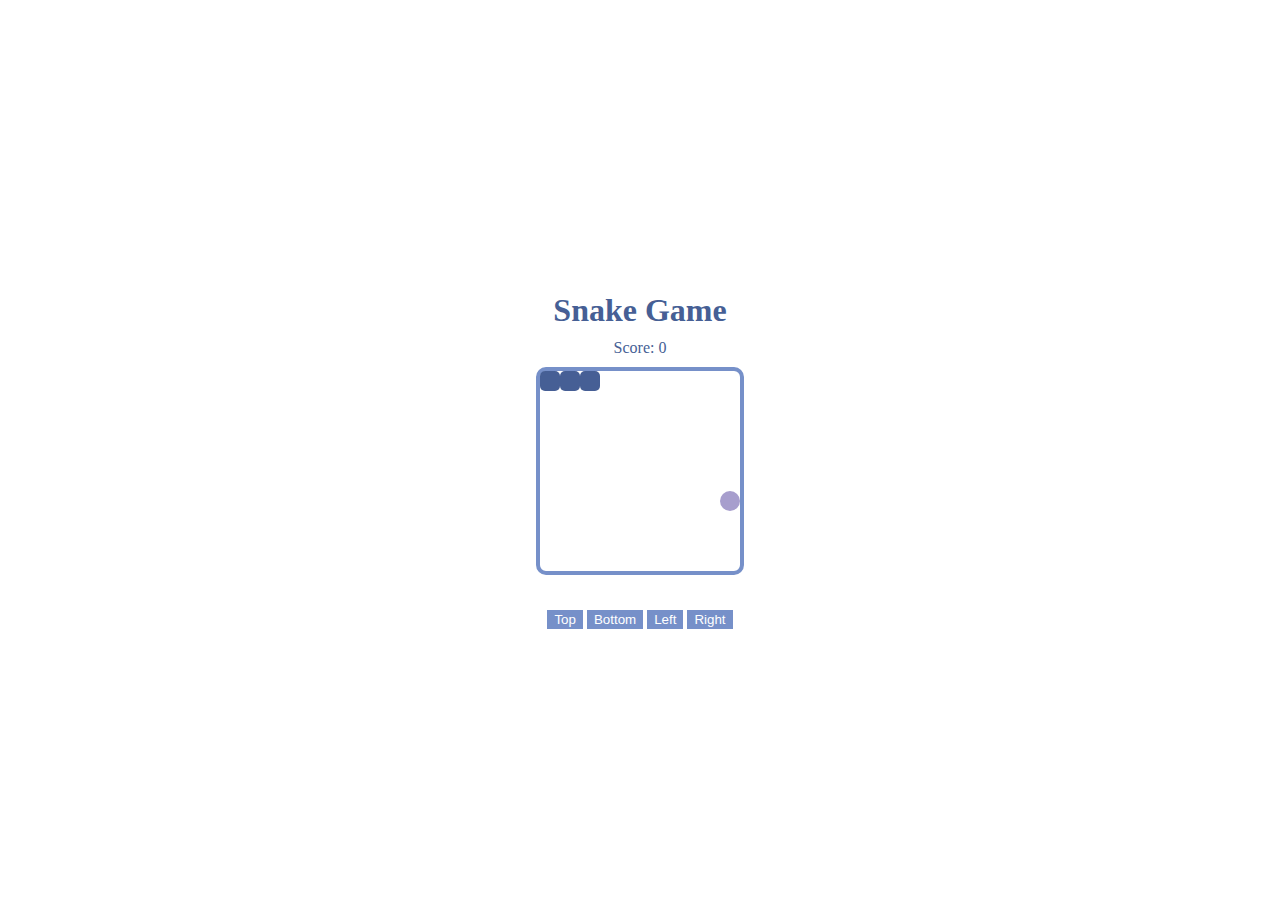
<file: Snake Game/index.html>
<!DOCTYPE html>
<html lang="en">

<head>
    <meta charset="UTF-8">
    <meta name="viewport" content="width=device-width, initial-scale=1.0">
    <title>Snake Game</title>
    <link rel="stylesheet" href="style.css">
</head>

<body>
    <div class="contentGame">
        <h1>Snake Game</h1>
        <!-- Show Score -->
        <div class="scoreDisplay"></div>
        <!-- Plafe for the game -->
        <div class="grid"></div>
        <!-- Buttons for move the Snake -->
        <div class="button">
            <button class="top">Top</button>
            <button class="bottom">Bottom</button>
            <button class="left">Left</button>
            <button class="right">Right</button>
        </div>
        <!-- Replay the game button -->
        <div class="popup">
            <button class="playAgain">Play Again</button>
        </div>
    </div>
</body>
<script src="snake.js"></script>

</html>
</file>
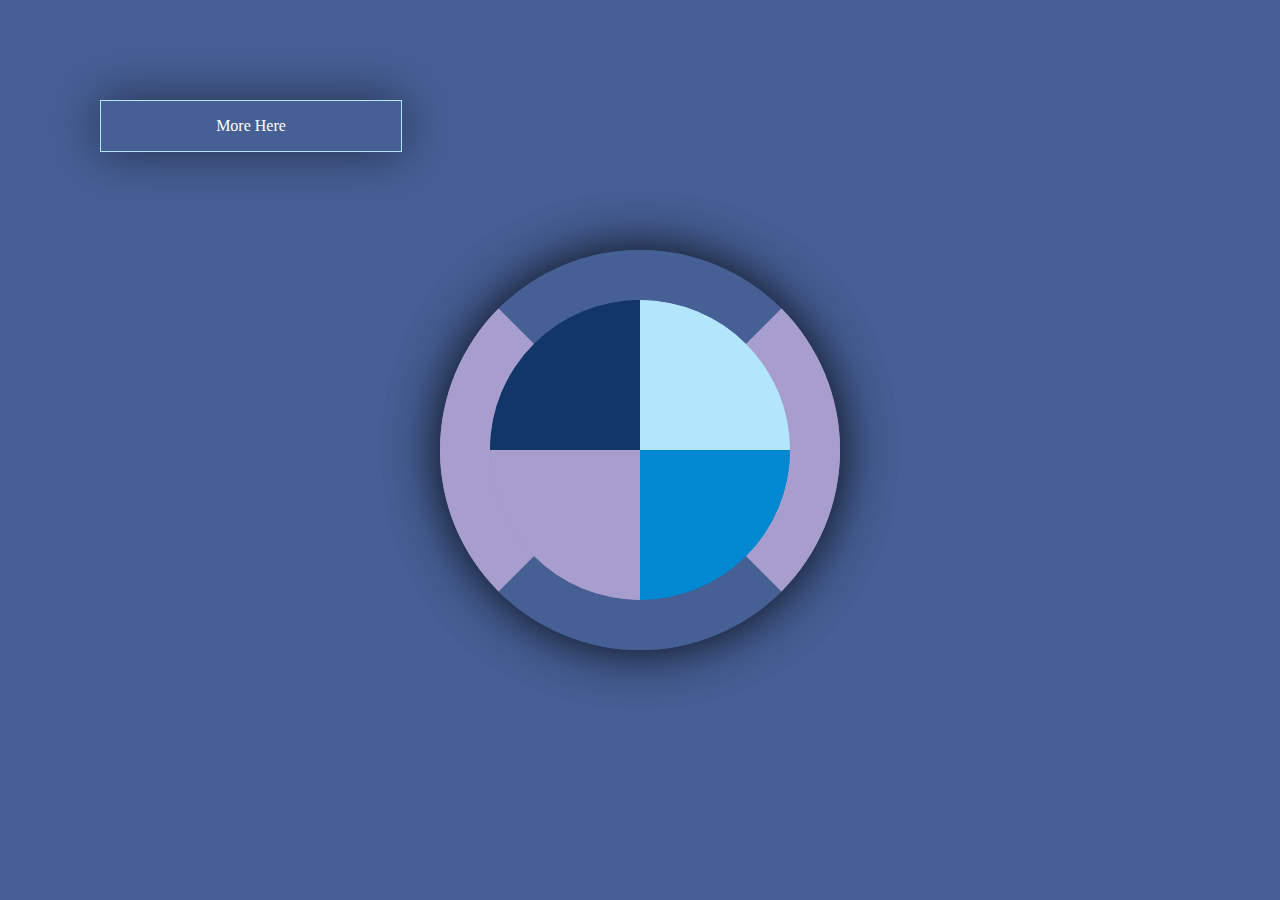
<file: Wheel Animation/index.html>
<!DOCTYPE html>
<html lang="en">

<head>
    <meta charset="UTF-8">
    <meta name="viewport" content="width=device-width, initial-scale=1.0">
    <link rel="stylesheet" href="style.css">
    <title>Wheel Animation</title>
</head>

<body>
    <ul class="circle1">
        <li></li>
        <li></li>
        <li></li>
        <li></li>
    </ul>
    <ul class="circle2">
        <li></li>
        <li></li>
        <li></li>
        <li></li>
    </ul>
    <div class="me">
        <a href="http://www.dmanweb.com" target="_blank">More Here</a>
    </div>
</body>

</html>
</file>
<file: Snake Game/style.css>
body {
  background: rgb(255, 255, 255);
  margin: 0;
}
h1,
.scoreDisplay {
  text-align: center;
  margin-bottom: 10px;
  color: #465f95;
}
.contentGame {
  display: flex;
  justify-content: center;
  align-items: center;
  flex-direction: column;
  height: 100vh;
}
.grid {
  width: 200px;
  height: 200px;
  border: 4px solid #7690c9;
  border-radius: 10px;
  margin: 0 auto;
  display: flex;
  flex-wrap: wrap;
}
.grid div {
  width: 20px;
  height: 20px;
}
.snake {
  background: #465f95;
  border-radius: 25%;
}
.apple {
  background: #a79ecd;
  border-radius: 20px;
}
.popup {
  background: rgb(32 31 31 / 20%);
  width: 300px;
  height: 100px;
  position: fixed;
  display: flex;
  justify-content: center;
  align-items: center;
  margin-top: 37px;
  border-radius: 20px;
}

button {
  cursor: pointer;
  text-decoration: none;
  color: white;
  border: 1px solid #7690c9;
  background: #7690c9;
}

.button {
  margin-top: 35px;
}
</file>
<file: Wheel Animation/style.css>
:root {
  --primary-color: #465f95;
  --secondary-color: #a79ecd;
  --dark-color: #113667;
  --light-primary-color: #b3e5fc;
  --light-color: #0288d1;
}

body {
  margin: 0;
  padding: 0;
  background: var(--primary-color);
}
ul {
  margin: 0;
  padding: 0;
  position: absolute;
  top: 50%;
  left: 50%;
  transform: translate(-50%, -50%);
  width: 300px;
  height: 300px;
  border-radius: 50%;
  border: 10px solid #ccc;
  border-top: 10px solid var(--primary-color);
  border-left: 10px solid var(--secondary-color);
  border-bottom: 10px solid var(--primary-color);
  border-right: 10px solid var(--secondary-color);
  border-width: 50px;
  box-shadow: 0 0 50px rgba(0, 0, 0, 0.5);
  overflow: hidden;
}
li {
  position: absolute;
  top: 0;
  left: 0;
  width: 100%;
  height: 100%;
  list-style: none;
  z-index: -1;
}
li:nth-child(1) {
  background: var(--dark-color);
  transform: translate(-50%, -50%);
}
li:nth-child(2) {
  background: var(--light-primary-color);
  transform: translate(50%, -50%);
}
li:nth-child(3) {
  background: var(--secondary-color);
  transform: translate(-50%, 50%);
}
li:nth-child(4) {
  background: var(--light-color);
  transform: translate(50%, 50%);
}

ul.circle1 {
  animation: fristAnimation linear 6s infinite;
}

ul.circle2 {
  animation: secondAnimation linear 3s infinite;
}
@keyframes fristAnimation {
  0% {
    transform: translate(-50%, -50%) rotate(0deg);
  }
  100% {
    transform: translate(-50%, -50%) rotate(360deg);
  }
}
@keyframes secondAnimation {
  0% {
    transform: translate(-50%, -50%) rotate(360deg);
  }
  100% {
    transform: translate(-50%, -50%) rotate(0deg);
  }
}

.me {
  display: flex;
  width: 300px;
  height: 50px;
  margin: 100px 0 0 100px;
  background-color: var(--primary-color);
  border: 1px solid var(--light-primary-color);
  box-shadow: 0 0 50px rgba(0, 0, 0, 0.5);
  text-align: center;
}

.me a {
  margin: auto;
  color: white;
  text-decoration: none;
}
</file>
